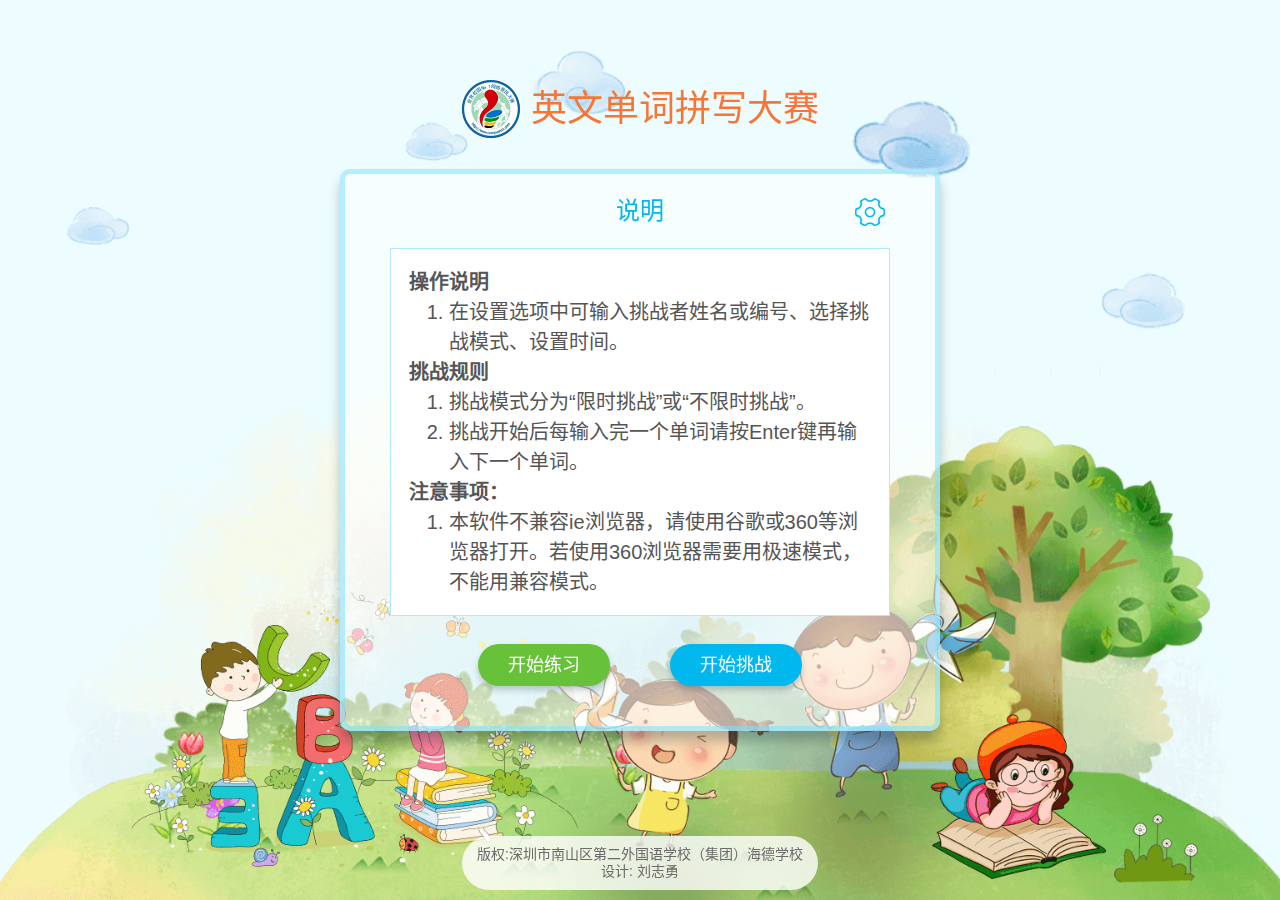
<file: index.html>
<!doctype html><html lang="zh-CN"><head><meta charset="utf-8"><meta http-equiv="X-UA-Compatible" content="IE=edge"><meta name="viewport" content="width=device-width,initial-scale=1"><link rel="icon" href="favicon.ico"><title>英文单词拼写大赛</title><script defer="defer" src="assets/js/chunk-vendors.cf41f10f.js"></script><script defer="defer" src="assets/js/app.1defd7ea.js"></script></head><body><noscript><strong>We're sorry but englishchallenge doesn't work properly without JavaScript enabled. Please enable it to continue.</strong></noscript><div id="app"></div><script src="./words.js"></script></body></html>
</file>
